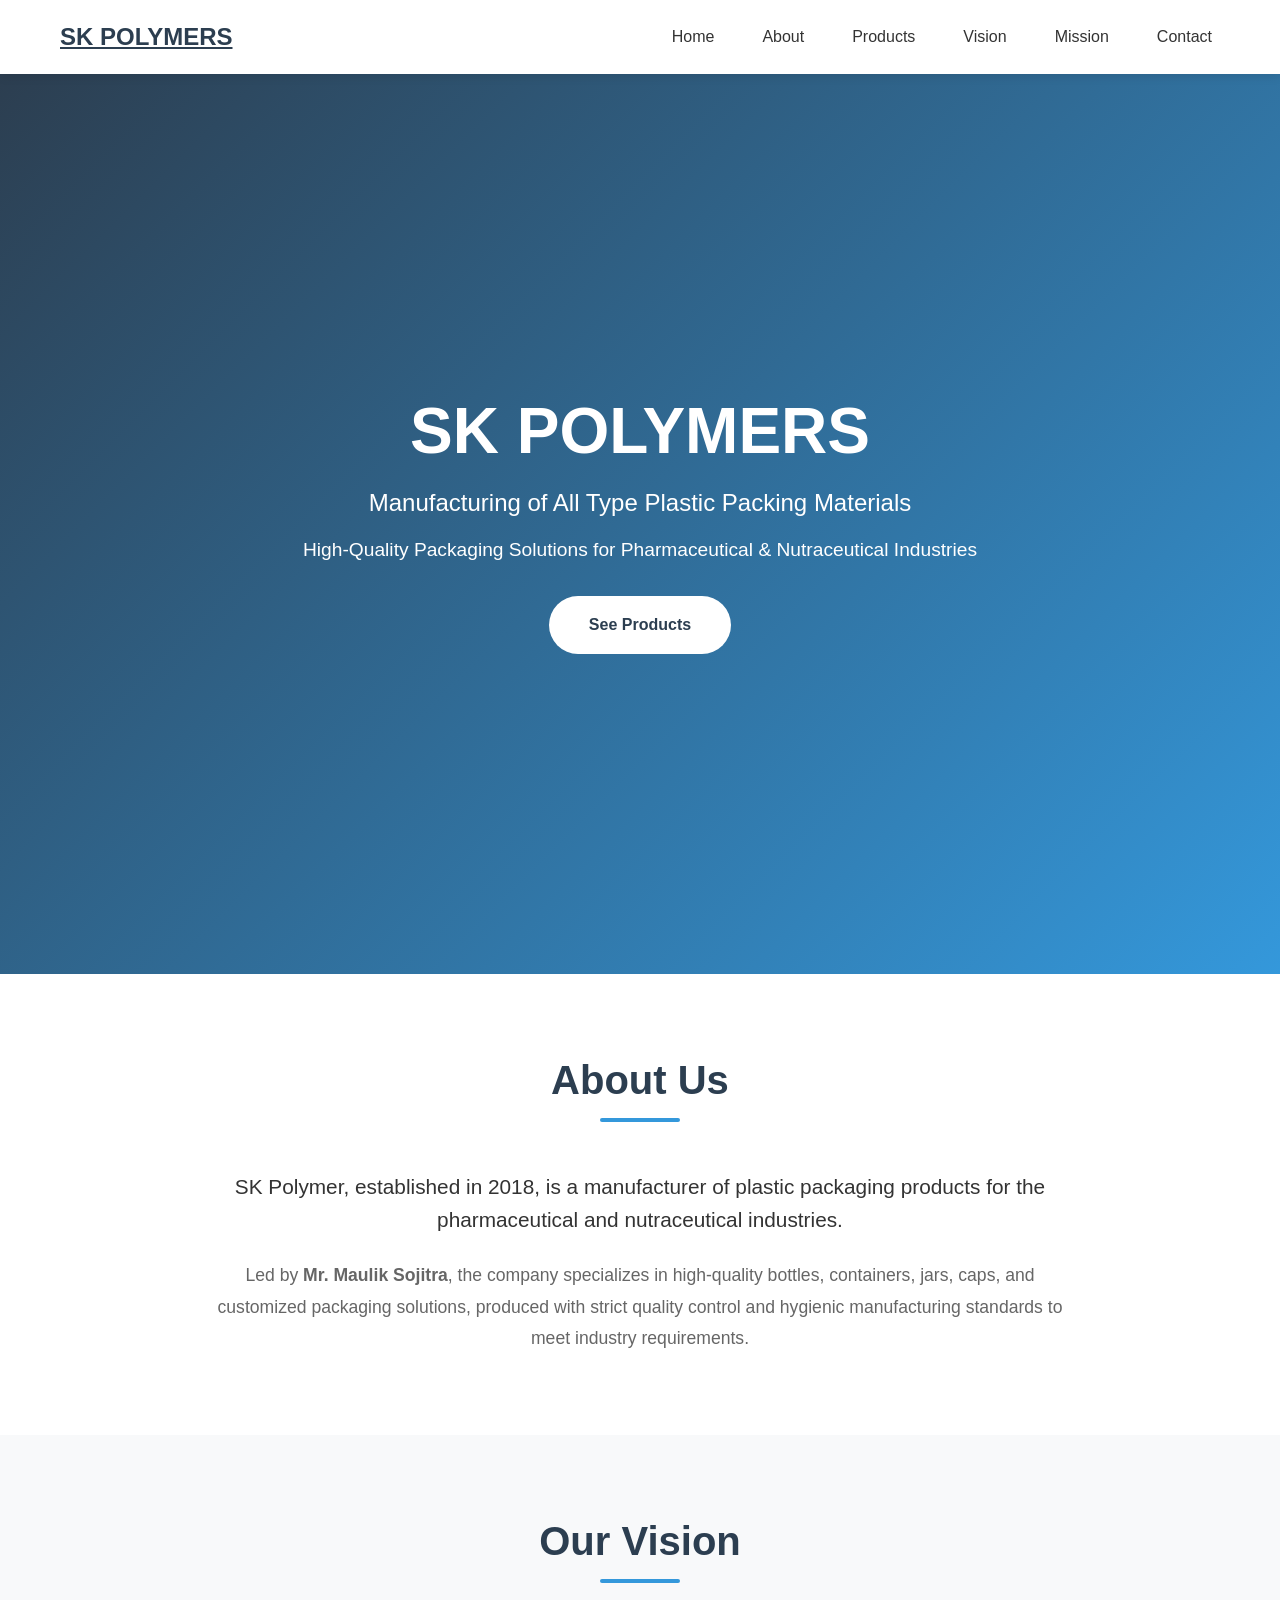
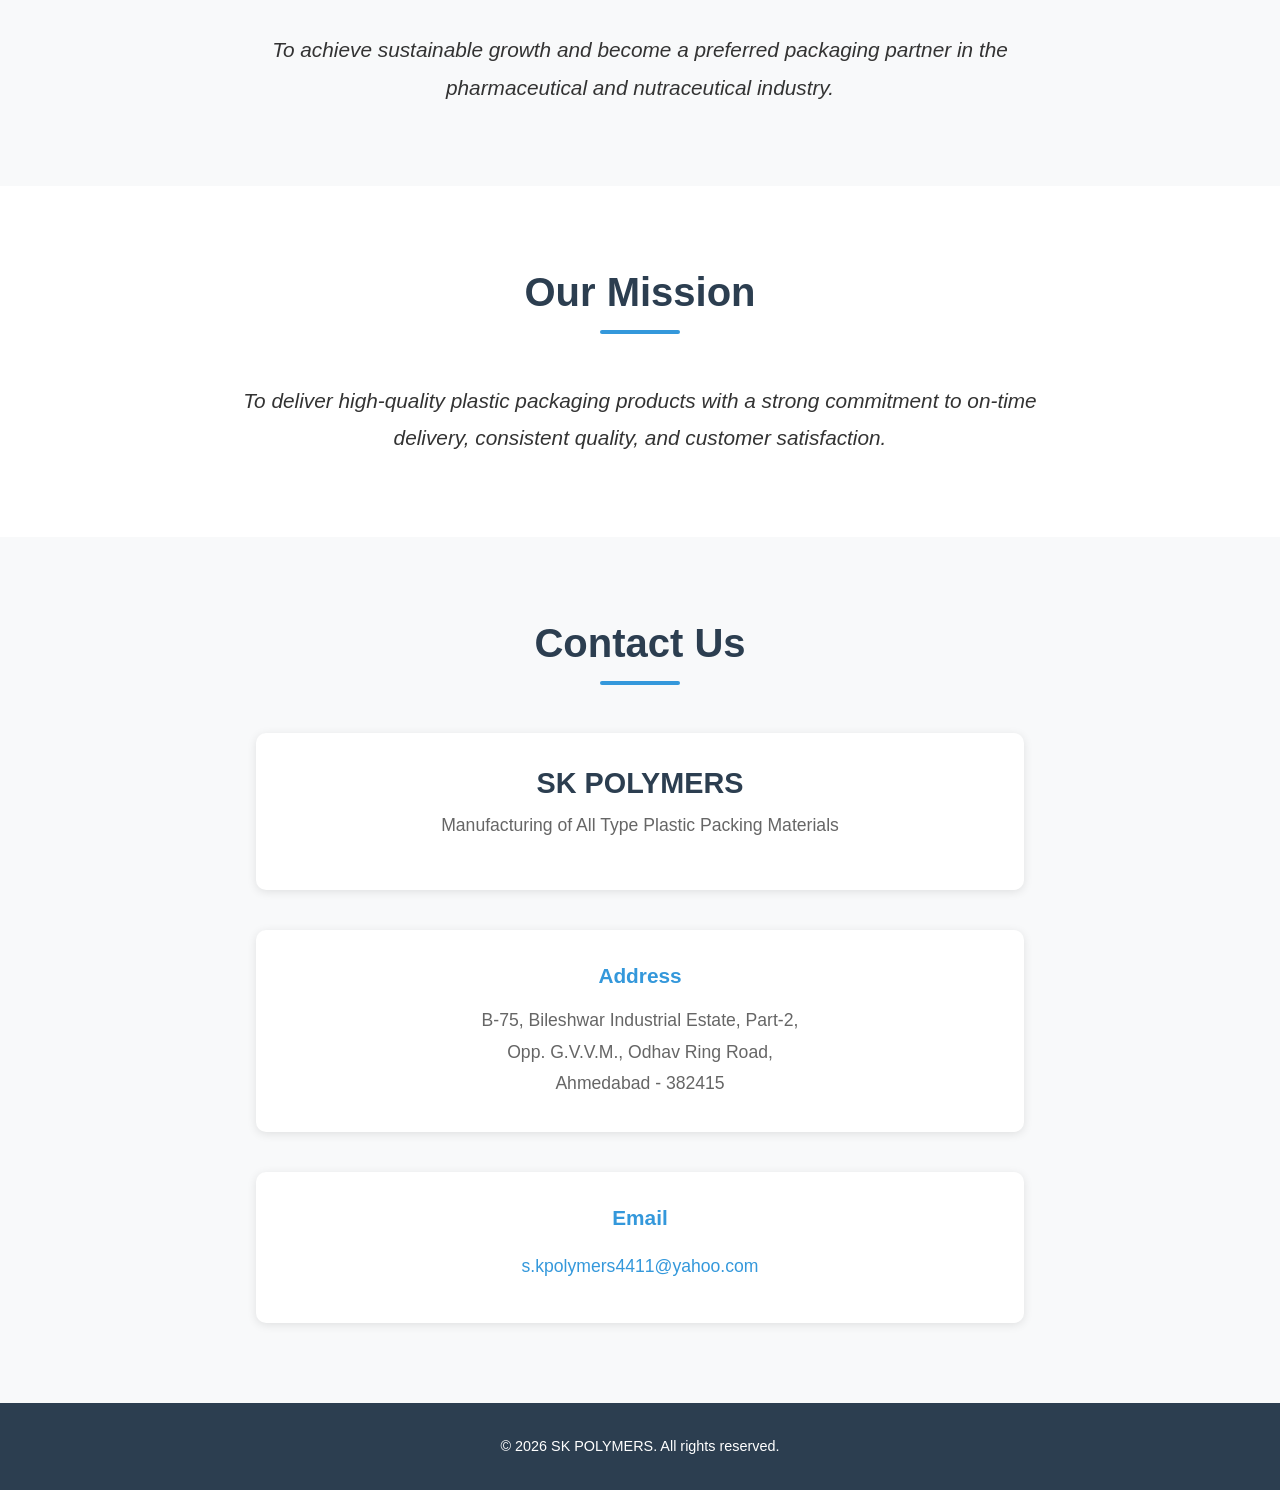
<file: index.html>
<!DOCTYPE html>
<html lang="en">
<head>
    <meta charset="UTF-8">
    <meta name="viewport" content="width=device-width, initial-scale=1.0">
    <meta name="description" content="SK POLYMERS - Manufacturer of high-quality plastic packaging products for pharmaceutical and nutraceutical industries">
    <title>SK POLYMERS - Plastic Packaging Solutions</title>
    <link rel="stylesheet" href="styles.css">
</head>
<body>
    <!-- Navigation -->
    <nav class="navbar">
        <div class="container">
            <a href="index.html" class="logo">SK POLYMERS</a>
            <button class="mobile-menu-toggle" aria-label="Toggle menu">
                <span></span>
                <span></span>
                <span></span>
            </button>
            <ul class="nav-menu">
                <li><a href="#home">Home</a></li>
                <li><a href="#about">About</a></li>
                <li><a href="products.html">Products</a></li>
                <li><a href="#vision">Vision</a></li>
                <li><a href="#mission">Mission</a></li>
                <li><a href="#contact">Contact</a></li>
            </ul>
        </div>
    </nav>

    <!-- Front Cover / Hero Section -->
    <section id="home" class="hero">
        <div class="hero-content">
            <h1 class="hero-title">SK POLYMERS</h1>
            <p class="hero-subtitle">Manufacturing of All Type Plastic Packing Materials</p>
            <p class="hero-description">High-Quality Packaging Solutions for Pharmaceutical & Nutraceutical Industries</p>
            <a href="products.html" class="cta-button">See Products</a>
        </div>
    </section>

    <!-- About Us Section -->
    <section id="about" class="section">
        <div class="container">
            <h2 class="section-title">About Us</h2>
            <div class="content-box">
                <p class="intro-text">
                    SK Polymer, established in 2018, is a manufacturer of plastic packaging products 
                    for the pharmaceutical and nutraceutical industries.
                </p>
                <p>
                    Led by <strong>Mr. Maulik Sojitra</strong>, the company specializes in high-quality bottles,
                    containers, jars, caps, and customized packaging solutions, produced 
                    with strict quality control and hygienic manufacturing standards 
                    to meet industry requirements.
                </p>
            </div>
        </div>
    </section>

    <!-- Vision Section -->
    <section id="vision" class="section section-alt">
        <div class="container">
            <h2 class="section-title">Our Vision</h2>
            <div class="content-box">
                <p class="vision-text">
                    To achieve sustainable growth and become a preferred packaging partner in the pharmaceutical and nutraceutical industry.
                </p>
            </div>
        </div>
    </section>

    <!-- Mission Section -->
    <section id="mission" class="section">
        <div class="container">
            <h2 class="section-title">Our Mission</h2>
            <div class="content-box">
                <p class="mission-text">
                    To deliver high-quality plastic packaging products with a strong commitment to on-time delivery, consistent quality, and customer satisfaction.
                </p>
            </div>
        </div>
    </section>

    <!-- Contact / Back Cover Section -->
    <section id="contact" class="section section-alt contact-section">
        <div class="container">
            <h2 class="section-title">Contact Us</h2>
            <div class="contact-info">
                <div class="contact-item">
                    <h3>SK POLYMERS</h3>
                    <p class="company-tagline">Manufacturing of All Type Plastic Packing Materials</p>
                </div>
                <div class="contact-item">
                    <h4>Address</h4>
                    <p>
                        B-75, Bileshwar Industrial Estate, Part-2,<br>
                        Opp. G.V.V.M., Odhav Ring Road,<br>
                        Ahmedabad - 382415
                    </p>
                </div>
                <div class="contact-item">
                    <h4>Email</h4>
                    <p><a href="mailto:s.kpolymers4411@yahoo.com">s.kpolymers4411@yahoo.com</a></p>
                </div>
            </div>
        </div>
    </section>

    <!-- Footer -->
    <footer class="footer">
        <div class="container">
            <p>&copy; 2026 SK POLYMERS. All rights reserved.</p>
        </div>
    </footer>

    <script src="script.js"></script>
</body>
</html>
</file>
<file: styles.css>
/* Reset and Base Styles */
* {
    margin: 0;
    padding: 0;
    box-sizing: border-box;
}

:root {
    --primary-color: #2c3e50;
    --secondary-color: #3498db;
    --accent-color: #e74c3c;
    --text-color: #333;
    --text-light: #666;
    --bg-light: #f8f9fa;
    --white: #ffffff;
    --shadow: 0 2px 10px rgba(0, 0, 0, 0.1);
    --shadow-lg: 0 5px 20px rgba(0, 0, 0, 0.15);
}

body {
    font-family: 'Segoe UI', Tahoma, Geneva, Verdana, sans-serif;
    line-height: 1.6;
    color: var(--text-color);
    overflow-x: hidden;
}

.container {
    max-width: 1200px;
    margin: 0 auto;
    padding: 0 20px;
}

/* Navigation */
.navbar {
    background-color: var(--white);
    box-shadow: var(--shadow);
    position: sticky;
    top: 0;
    z-index: 1000;
    padding: 1rem 0;
}

.navbar .container {
    display: flex;
    justify-content: space-between;
    align-items: center;
}

.logo {
    font-size: 1.5rem;
    font-weight: bold;
    color: var(--primary-color);
}

.mobile-menu-toggle {
    display: none;
    flex-direction: column;
    background: none;
    border: none;
    cursor: pointer;
    padding: 0.5rem;
    gap: 5px;
}

.mobile-menu-toggle span {
    width: 25px;
    height: 3px;
    background-color: var(--primary-color);
    border-radius: 3px;
    transition: all 0.3s ease;
}

.mobile-menu-toggle.active span:nth-child(1) {
    transform: rotate(45deg) translate(8px, 8px);
}

.mobile-menu-toggle.active span:nth-child(2) {
    opacity: 0;
}

.mobile-menu-toggle.active span:nth-child(3) {
    transform: rotate(-45deg) translate(7px, -7px);
}

.nav-menu {
    display: flex;
    list-style: none;
    gap: 2rem;
    margin: 0;
    padding: 0;
}

.nav-menu a {
    text-decoration: none;
    color: var(--text-color);
    font-weight: 500;
    transition: color 0.3s ease;
    padding: 0.5rem;
    display: block;
}

.nav-menu a:hover {
    color: var(--secondary-color);
}

/* Hero Section */
.hero {
    background: linear-gradient(135deg, var(--primary-color) 0%, var(--secondary-color) 100%);
    color: var(--white);
    min-height: 100vh;
    display: flex;
    align-items: center;
    justify-content: center;
    text-align: center;
    padding: 2rem 1rem;
}

.hero-content {
    max-width: 800px;
    padding: 1rem;
    width: 100%;
}

.hero-title {
    font-size: 4rem;
    font-weight: bold;
    margin-bottom: 1rem;
    animation: fadeInUp 1s ease;
    line-height: 1.2;
}

.hero-subtitle {
    font-size: 1.5rem;
    margin-bottom: 1rem;
    opacity: 0.95;
    animation: fadeInUp 1s ease 0.2s both;
    line-height: 1.4;
}

.hero-description {
    font-size: 1.2rem;
    margin-bottom: 2rem;
    opacity: 0.9;
    animation: fadeInUp 1s ease 0.4s both;
    line-height: 1.5;
}

.cta-button {
    display: inline-block;
    padding: 1rem 2.5rem;
    background-color: var(--white);
    color: var(--primary-color);
    text-decoration: none;
    border-radius: 50px;
    font-weight: bold;
    transition: transform 0.3s ease, box-shadow 0.3s ease;
    animation: fadeInUp 1s ease 0.6s both;
    min-height: 44px;
    min-width: 120px;
    touch-action: manipulation;
}

.cta-button:hover {
    transform: translateY(-3px);
    box-shadow: var(--shadow-lg);
}

.cta-button:active {
    transform: translateY(-1px);
}

/* Sections */
.section {
    padding: 5rem 0;
    background-color: var(--white);
}

.section-alt {
    background-color: var(--bg-light);
}

.section-title {
    font-size: 2.5rem;
    color: var(--primary-color);
    text-align: center;
    margin-bottom: 3rem;
    position: relative;
    padding-bottom: 1rem;
    line-height: 1.3;
}

.section-title::after {
    content: '';
    position: absolute;
    bottom: 0;
    left: 50%;
    transform: translateX(-50%);
    width: 80px;
    height: 4px;
    background-color: var(--secondary-color);
    border-radius: 2px;
}

.content-box {
    max-width: 900px;
    margin: 0 auto;
    text-align: center;
    font-size: 1.1rem;
    line-height: 1.8;
    color: var(--text-light);
    padding: 0 1rem;
}

.intro-text {
    font-size: 1.3rem;
    color: var(--text-color);
    margin-bottom: 1.5rem;
    font-weight: 500;
    line-height: 1.6;
}

.vision-text,
.mission-text {
    font-size: 1.3rem;
    color: var(--text-color);
    font-style: italic;
    line-height: 1.8;
}

/* Contact Section */
.contact-section {
    padding: 5rem 0;
}

.contact-info {
    max-width: 800px;
    margin: 0 auto;
    display: grid;
    gap: 2.5rem;
    padding: 0 1rem;
}

.contact-item {
    text-align: center;
    padding: 2rem 1.5rem;
    background-color: var(--white);
    border-radius: 10px;
    box-shadow: var(--shadow);
    transition: transform 0.3s ease, box-shadow 0.3s ease;
}

.contact-item:hover {
    transform: translateY(-5px);
    box-shadow: var(--shadow-lg);
}

.contact-item h3 {
    font-size: 1.8rem;
    color: var(--primary-color);
    margin-bottom: 0.5rem;
    line-height: 1.3;
}

.contact-item h4 {
    font-size: 1.3rem;
    color: var(--secondary-color);
    margin-bottom: 1rem;
    line-height: 1.3;
}

.contact-item p {
    font-size: 1.1rem;
    color: var(--text-light);
    line-height: 1.8;
    word-break: break-word;
}

.company-tagline {
    font-weight: 500;
    color: var(--text-color);
    margin-bottom: 1rem;
}

.contact-item a {
    color: var(--secondary-color);
    text-decoration: none;
    transition: color 0.3s ease;
    display: inline-block;
    padding: 0.25rem;
    min-height: 44px;
    min-width: 44px;
    touch-action: manipulation;
}

.contact-item a:hover {
    color: var(--primary-color);
    text-decoration: underline;
}

/* Footer */
.footer {
    background-color: var(--primary-color);
    color: var(--white);
    text-align: center;
    padding: 2rem 1rem;
    font-size: 0.9rem;
}

.footer p {
    margin: 0;
}

/* Animations */
@keyframes fadeInUp {
    from {
        opacity: 0;
        transform: translateY(30px);
    }
    to {
        opacity: 1;
        transform: translateY(0);
    }
}

/* Responsive Design */
@media (max-width: 768px) {
    .mobile-menu-toggle {
        display: flex;
    }

    .nav-menu {
        position: fixed;
        top: 70px;
        left: 0;
        right: 0;
        background-color: var(--white);
        flex-direction: column;
        gap: 0;
        padding: 1rem 0;
        box-shadow: var(--shadow-lg);
        transform: translateX(-100%);
        transition: transform 0.3s ease;
        max-height: calc(100vh - 70px);
        overflow-y: auto;
    }

    .nav-menu.active {
        transform: translateX(0);
    }

    .nav-menu li {
        width: 100%;
        border-bottom: 1px solid rgba(0, 0, 0, 0.05);
    }

    .nav-menu a {
        padding: 1rem 2rem;
        display: block;
        min-height: 44px;
        touch-action: manipulation;
    }

    .hero {
        min-height: 90vh;
        padding: 1rem;
    }

    .hero-content {
        padding: 1rem 0.5rem;
    }

    .hero-title {
        font-size: 2.5rem;
        margin-bottom: 0.75rem;
    }

    .hero-subtitle {
        font-size: 1.2rem;
        margin-bottom: 0.75rem;
    }

    .hero-description {
        font-size: 1rem;
        margin-bottom: 1.5rem;
    }

    .cta-button {
        padding: 0.875rem 2rem;
        font-size: 0.95rem;
    }

    .section {
        padding: 3.5rem 0;
    }

    .section-title {
        font-size: 2rem;
        margin-bottom: 2rem;
        padding: 0 1rem 1rem;
    }

    .section-title::after {
        width: 60px;
    }

    .content-box {
        font-size: 1rem;
        padding: 0 1.5rem;
    }

    .intro-text {
        font-size: 1.1rem;
        margin-bottom: 1.25rem;
    }

    .vision-text,
    .mission-text {
        font-size: 1.1rem;
    }

    .contact-section {
        padding: 3.5rem 0;
    }

    .contact-info {
        gap: 1.5rem;
        padding: 0 1.5rem;
    }

    .contact-item {
        padding: 1.5rem 1rem;
    }

    .contact-item h3 {
        font-size: 1.5rem;
    }

    .contact-item h4 {
        font-size: 1.1rem;
    }

    .contact-item p {
        font-size: 1rem;
    }

    .container {
        padding: 0 15px;
    }
}

@media (max-width: 480px) {
    .logo {
        font-size: 1.25rem;
    }

    .hero {
        min-height: 85vh;
        padding: 0.5rem;
    }

    .hero-title {
        font-size: 2rem;
        margin-bottom: 0.5rem;
    }

    .hero-subtitle {
        font-size: 1rem;
        margin-bottom: 0.5rem;
    }

    .hero-description {
        font-size: 0.9rem;
        margin-bottom: 1.25rem;
    }

    .cta-button {
        padding: 0.75rem 1.75rem;
        font-size: 0.9rem;
        width: auto;
        min-width: 140px;
    }

    .section {
        padding: 2.5rem 0;
    }

    .section-title {
        font-size: 1.75rem;
        margin-bottom: 1.5rem;
        padding: 0 0.5rem 0.75rem;
    }

    .section-title::after {
        width: 50px;
        height: 3px;
    }

    .content-box {
        font-size: 0.95rem;
        padding: 0 1rem;
        line-height: 1.7;
    }

    .intro-text {
        font-size: 1rem;
        margin-bottom: 1rem;
    }

    .vision-text,
    .mission-text {
        font-size: 1rem;
        line-height: 1.7;
    }

    .contact-section {
        padding: 2.5rem 0;
    }

    .contact-info {
        gap: 1.25rem;
        padding: 0 1rem;
    }

    .contact-item {
        padding: 1.25rem 0.75rem;
    }

    .contact-item h3 {
        font-size: 1.3rem;
    }

    .contact-item h4 {
        font-size: 1rem;
    }

    .contact-item p {
        font-size: 0.95rem;
    }

    .container {
        padding: 0 12px;
    }

    .footer {
        padding: 1.5rem 1rem;
        font-size: 0.85rem;
    }
}

@media (max-width: 360px) {
    .hero-title {
        font-size: 1.75rem;
    }

    .hero-subtitle {
        font-size: 0.95rem;
    }

    .hero-description {
        font-size: 0.85rem;
    }

    .section-title {
        font-size: 1.5rem;
    }

    .content-box {
        font-size: 0.9rem;
    }
}

/* Smooth Scrolling */
html {
    scroll-behavior: smooth;
}

/* Products Page */
.products-header {
    background: linear-gradient(135deg, var(--primary-color) 0%, var(--secondary-color) 100%);
    color: var(--white);
    padding: 5rem 1rem 4rem;
    text-align: center;
}

.products-title {
    font-size: 3rem;
    font-weight: bold;
    margin-bottom: 1rem;
    line-height: 1.2;
}

.products-subtitle {
    font-size: 1.15rem;
    max-width: 720px;
    margin: 0 auto;
    opacity: 0.92;
    line-height: 1.6;
}

.products-section {
    padding: 4rem 0 5rem;
    background-color: var(--bg-light);
}

.product-groups-overview {
    display: grid;
    grid-template-columns: repeat(auto-fit, minmax(210px, 1fr));
    gap: 1rem;
    margin-bottom: 1.5rem;
}

.product-group-card {
    background-color: var(--white);
    border: 1px solid rgba(44, 62, 80, 0.08);
    border-radius: 16px;
    box-shadow: var(--shadow);
    color: inherit;
    display: flex;
    flex-direction: column;
    min-height: 230px;
    padding: 1.25rem;
    text-decoration: none;
    transition: transform 0.3s ease, box-shadow 0.3s ease, border-color 0.3s ease;
}

.product-group-card:hover,
.product-group-card:focus-visible {
    border-color: rgba(52, 152, 219, 0.35);
    box-shadow: var(--shadow-lg);
    outline: none;
    transform: translateY(-4px);
}

.product-group-eyebrow,
.product-group-label {
    color: var(--secondary-color);
    font-size: 0.76rem;
    font-weight: 800;
    letter-spacing: 0.9px;
    text-transform: uppercase;
}

.product-group-card h2 {
    color: var(--primary-color);
    font-size: 1.25rem;
    line-height: 1.25;
    margin: 0.35rem 0 0.4rem;
}

.product-group-card p {
    color: var(--text-light);
    font-size: 0.95rem;
    line-height: 1.45;
    margin-bottom: auto;
}

.product-group-preview {
    display: flex;
    margin: 1rem 0 0.9rem;
}

.product-group-preview-image {
    align-items: center;
    background-color: #f2f4f7;
    border: 2px solid var(--white);
    border-radius: 12px;
    box-shadow: 0 4px 12px rgba(0, 0, 0, 0.08);
    display: flex;
    height: 58px;
    justify-content: center;
    margin-right: -0.5rem;
    overflow: hidden;
    width: 58px;
}

.product-group-preview-image img {
    display: block;
    height: 100%;
    object-fit: contain;
    padding: 0.3rem;
    width: 100%;
}

.product-group-count,
.product-group-total {
    align-self: flex-start;
    background-color: rgba(52, 152, 219, 0.1);
    border-radius: 999px;
    color: var(--secondary-color);
    font-size: 0.85rem;
    font-weight: 700;
    padding: 0.35rem 0.75rem;
}

.product-groups-nav {
    align-items: center;
    display: flex;
    gap: 0.65rem;
    margin: 0 0 2.25rem;
    overflow-x: auto;
    padding: 0.35rem 0 0.75rem;
    position: sticky;
    scrollbar-width: thin;
    top: 74px;
    z-index: 20;
}

.product-group-chip {
    background-color: var(--white);
    border: 1px solid rgba(44, 62, 80, 0.12);
    border-radius: 999px;
    box-shadow: 0 2px 8px rgba(0, 0, 0, 0.06);
    color: var(--primary-color);
    flex: 0 0 auto;
    font-size: 0.92rem;
    font-weight: 700;
    padding: 0.65rem 1rem;
    text-decoration: none;
    transition: background-color 0.2s ease, border-color 0.2s ease, color 0.2s ease;
}

.product-group-chip:hover,
.product-group-chip:focus-visible {
    background-color: var(--secondary-color);
    border-color: var(--secondary-color);
    color: var(--white);
    outline: none;
}

.products-groups {
    display: grid;
    gap: 3rem;
}

.product-group-section {
    scroll-margin-top: 140px;
}

.product-group-heading {
    align-items: flex-end;
    display: flex;
    gap: 1rem;
    justify-content: space-between;
    margin-bottom: 1.25rem;
}

.product-group-heading h2 {
    color: var(--primary-color);
    font-size: 2rem;
    line-height: 1.25;
    margin: 0.2rem 0 0.25rem;
}

.product-group-heading p {
    color: var(--text-light);
    font-size: 1rem;
}

.products-grid {
    display: grid;
    grid-template-columns: repeat(auto-fill, minmax(260px, 1fr));
    gap: 1.75rem;
}

.product-card {
    background-color: var(--white);
    border-radius: 14px;
    overflow: hidden;
    box-shadow: var(--shadow);
    transition: transform 0.3s ease, box-shadow 0.3s ease;
    display: flex;
    flex-direction: column;
    cursor: pointer;
    border: 1px solid rgba(0, 0, 0, 0.04);
}

.product-card:hover,
.product-card:focus-visible {
    transform: translateY(-6px);
    box-shadow: var(--shadow-lg);
    outline: none;
}

.product-card:focus-visible {
    box-shadow: 0 0 0 3px var(--secondary-color), var(--shadow-lg);
}

.product-image-wrap {
    position: relative;
    background-color: #f2f4f7;
    aspect-ratio: 4 / 5;
    overflow: hidden;
    display: flex;
    align-items: center;
    justify-content: center;
}

.product-image {
    width: 100%;
    height: 100%;
    object-fit: contain;
    padding: 0.75rem;
    transition: transform 0.4s ease;
    display: block;
}

.product-card:hover .product-image {
    transform: scale(1.04);
}

.product-body {
    padding: 1rem 1.25rem 1.25rem;
    text-align: center;
    display: flex;
    flex-direction: column;
    gap: 0.35rem;
}

.product-code {
    font-size: 1.15rem;
    font-weight: 700;
    color: var(--primary-color);
    letter-spacing: 0.5px;
    line-height: 1.3;
}

.product-label {
    font-size: 0.9rem;
    color: var(--text-light);
    text-transform: uppercase;
    letter-spacing: 0.8px;
}

.products-empty {
    text-align: center;
    color: var(--text-light);
    font-size: 1.1rem;
    padding: 2rem 1rem;
}

.cta-button-dark {
    background-color: var(--primary-color);
    color: var(--white);
    margin-top: 1.25rem;
}

.cta-button-dark:hover {
    background-color: var(--secondary-color);
}

.nav-menu a.active {
    color: var(--secondary-color);
    font-weight: 600;
}

/* Lightbox */
.lightbox {
    position: fixed;
    inset: 0;
    background-color: rgba(10, 15, 25, 0.92);
    z-index: 2000;
    display: flex;
    align-items: center;
    justify-content: center;
    padding: 1.5rem;
    animation: lightboxFade 0.2s ease;
}

.lightbox[hidden] {
    display: none;
}

@keyframes lightboxFade {
    from { opacity: 0; }
    to { opacity: 1; }
}

.lightbox-content {
    max-width: 100%;
    max-height: 100%;
    display: flex;
    flex-direction: column;
    align-items: center;
    gap: 1rem;
    margin: 0;
}

.lightbox-content img {
    max-width: min(90vw, 700px);
    max-height: 80vh;
    width: auto;
    height: auto;
    object-fit: contain;
    border-radius: 8px;
    background-color: var(--white);
    padding: 0.5rem;
    box-shadow: 0 10px 40px rgba(0, 0, 0, 0.5);
}

.lightbox-content figcaption {
    color: var(--white);
    font-size: 1.1rem;
    font-weight: 600;
    letter-spacing: 0.5px;
    text-align: center;
}

.lightbox-close,
.lightbox-nav {
    position: absolute;
    background-color: rgba(255, 255, 255, 0.12);
    color: var(--white);
    border: none;
    width: 48px;
    height: 48px;
    border-radius: 50%;
    font-size: 1.75rem;
    line-height: 1;
    cursor: pointer;
    display: flex;
    align-items: center;
    justify-content: center;
    transition: background-color 0.2s ease, transform 0.2s ease;
    touch-action: manipulation;
}

.lightbox-close:hover,
.lightbox-nav:hover {
    background-color: rgba(255, 255, 255, 0.25);
    transform: scale(1.05);
}

.lightbox-close {
    top: 1rem;
    right: 1rem;
    font-size: 2rem;
}

.lightbox-prev {
    left: 1rem;
    top: 50%;
    transform: translateY(-50%);
}

.lightbox-next {
    right: 1rem;
    top: 50%;
    transform: translateY(-50%);
}

.lightbox-prev:hover {
    transform: translateY(-50%) scale(1.05);
}

.lightbox-next:hover {
    transform: translateY(-50%) scale(1.05);
}

body.lightbox-open {
    overflow: hidden;
}

/* Responsive overrides for products page */
@media (max-width: 768px) {
    .products-header {
        padding: 3.5rem 1rem 2.75rem;
    }

    .products-title {
        font-size: 2.25rem;
    }

    .products-subtitle {
        font-size: 1rem;
    }

    .products-section {
        padding: 2.5rem 0 3.5rem;
    }

    .product-groups-overview {
        grid-template-columns: repeat(2, minmax(0, 1fr));
    }

    .product-group-card {
        min-height: 210px;
        padding: 1rem;
    }

    .product-groups-nav {
        display: grid;
        flex-wrap: wrap;
        grid-template-columns: repeat(2, minmax(0, 1fr));
        margin-bottom: 1.75rem;
        overflow-x: visible;
        position: static;
        top: 66px;
    }

    .product-group-chip {
        text-align: center;
        white-space: normal;
    }

    .product-group-section {
        scroll-margin-top: 128px;
    }

    .product-group-heading {
        align-items: flex-start;
        flex-direction: column;
        gap: 0.75rem;
    }

    .product-group-heading h2 {
        font-size: 1.55rem;
    }

    .products-grid {
        grid-template-columns: repeat(auto-fill, minmax(160px, 1fr));
        gap: 1rem;
    }

    .product-body {
        padding: 0.75rem 0.75rem 1rem;
    }

    .product-code {
        font-size: 1rem;
    }

    .product-label {
        font-size: 0.78rem;
    }

    .lightbox-close,
    .lightbox-nav {
        width: 42px;
        height: 42px;
        font-size: 1.4rem;
    }

    .lightbox-close {
        top: 0.75rem;
        right: 0.75rem;
    }

    .lightbox-prev {
        left: 0.5rem;
    }

    .lightbox-next {
        right: 0.5rem;
    }
}

@media (max-width: 480px) {
    .products-title {
        font-size: 1.85rem;
    }

    .products-subtitle {
        font-size: 0.95rem;
    }

    .product-groups-overview {
        grid-template-columns: 1fr;
    }

    .product-group-card {
        min-height: auto;
    }

    .product-group-chip {
        font-size: 0.85rem;
        padding: 0.55rem 0.85rem;
    }

    .products-groups {
        gap: 2.35rem;
    }

    .products-grid {
        grid-template-columns: repeat(2, 1fr);
        gap: 0.85rem;
    }

    .product-image {
        padding: 0.5rem;
    }

    .product-code {
        font-size: 0.95rem;
    }

    .product-label {
        font-size: 0.72rem;
    }
}
</file>
